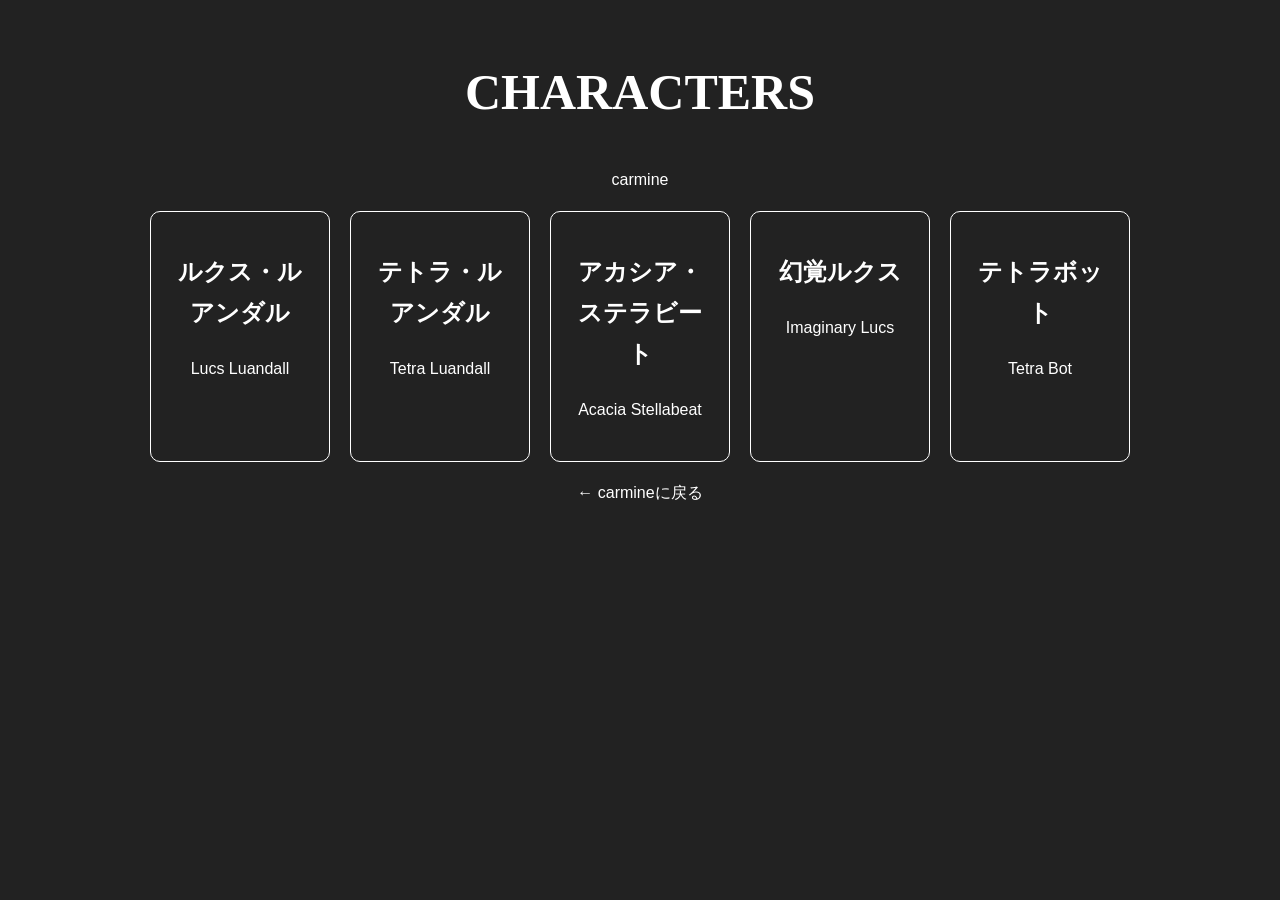
<file: carmine-characters.html>
<!DOCTYPE html>

<html lang="ja">

<head>
    <meta charset="UTF-8">
    <link rel="icon" type="image/png" href="favicon.png">
    <title>Characters - carmine</title>
    <link rel="stylesheet" href="style.css">
</head>

<body data-work="carmine">

 <h1>CHARACTERS</h1>

    <p>carmine</p>

    <div class="character-list" id="character-list">
    </div>

    <p>
     <a href="carmine.html">← carmineに戻る</a>
    </p>

 <script src="script.js"></script>

</body>

</html>
</file>
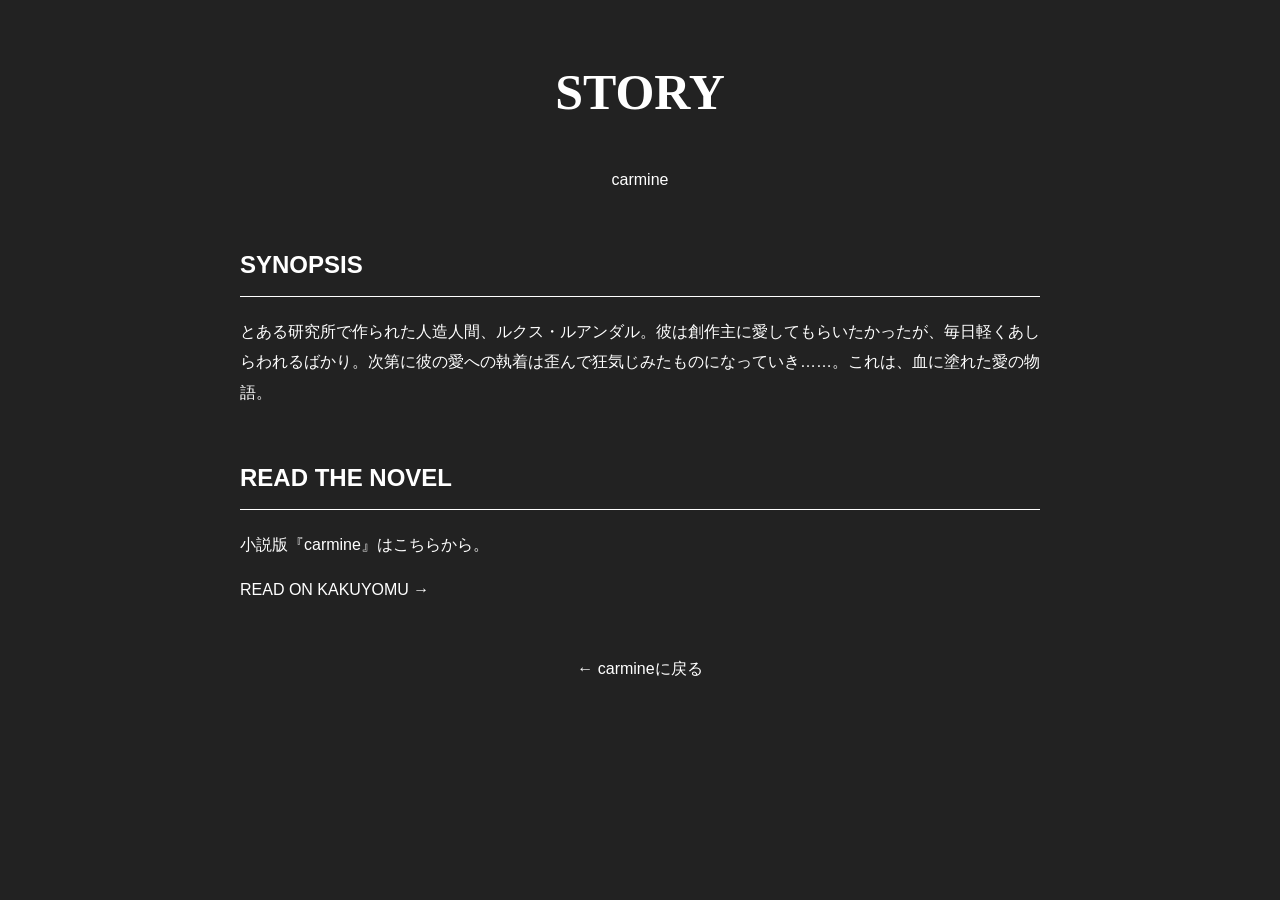
<file: carmine-story.html>
<!DOCTYPE html>

<html lang="ja">
<head>
    <meta charset="UTF-8">
    <link rel="icon" type="image/png" href="favicon.png">
    <meta name="viewport" content="width=device-width, initial-scale=1.0">
    <title>Story - carmine</title>
    <link rel="stylesheet" href="style.css">
</head>

<body>
    <header>
        <h1>STORY</h1>
        <p>carmine</p>
    </header>

<main>
    <section>
        <h2>SYNOPSIS</h2>
        <p>
            とある研究所で作られた人造人間、ルクス・ルアンダル。彼は創作主に愛してもらいたかったが、毎日軽くあしらわれるばかり。次第に彼の愛への執着は歪んで狂気じみたものになっていき……。これは、血に塗れた愛の物語。
        </p>
    </section>

    <section class="novel-link">
        <h2>READ THE NOVEL</h2>
        <p>小説版『carmine』はこちらから。</p>

        <a
            href="https://kakuyomu.jp/works/822139843831273115"
            target="_blank"
            rel="noopener noreferrer"
        >
            READ ON KAKUYOMU →
        </a>
    </section>

    <p>
        <a href="carmine.html">← carmineに戻る</a>
    </p>
</main>

</body>
</html>
</file>
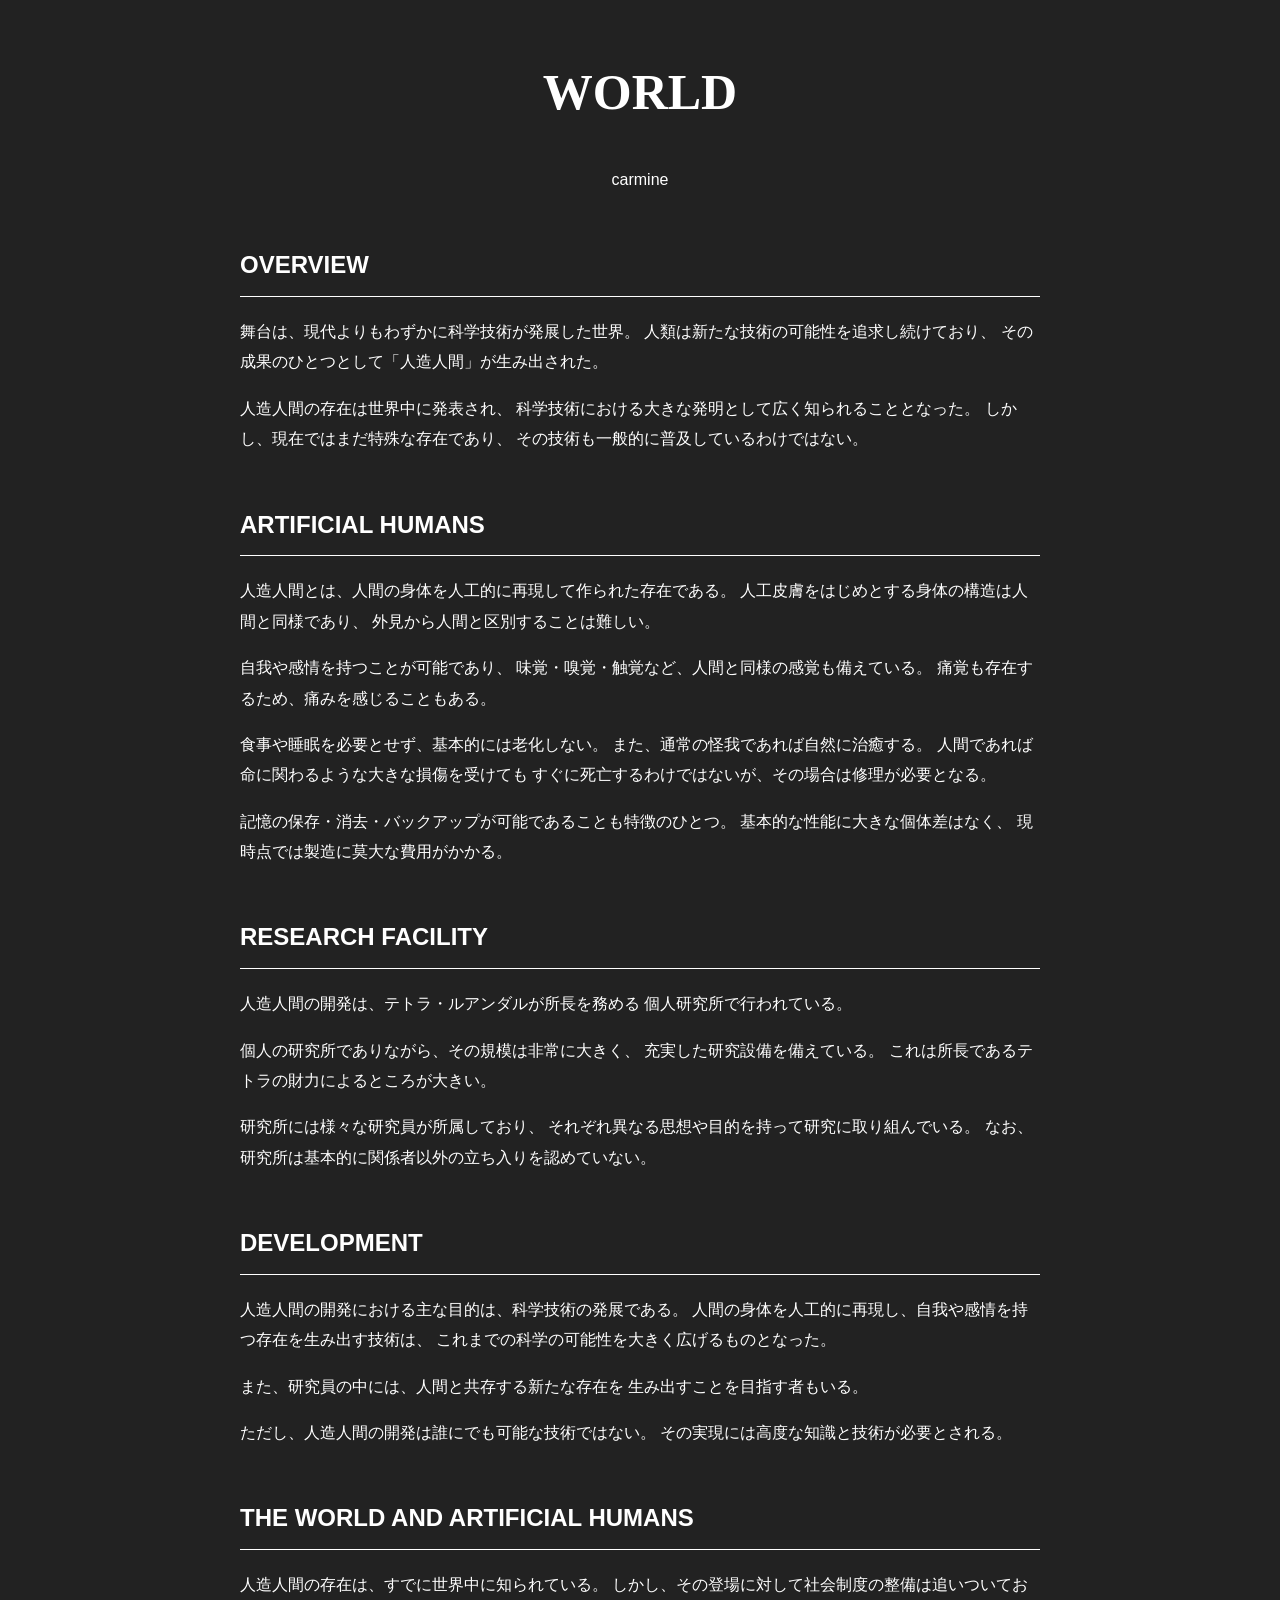
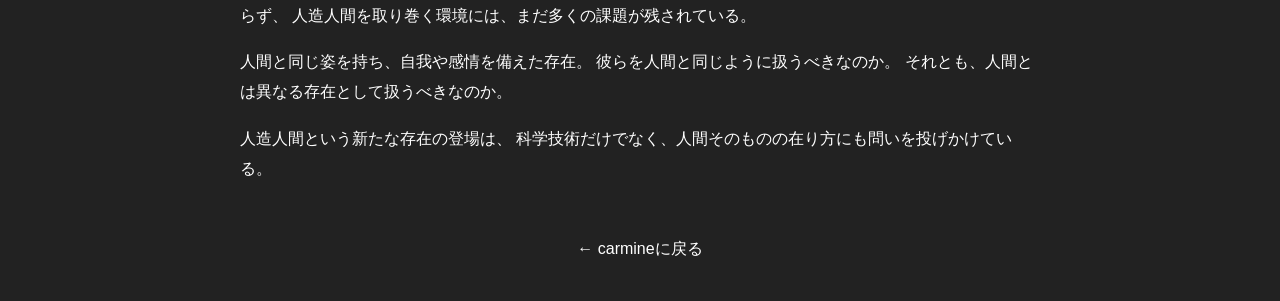
<file: carmine-world.html>
<!DOCTYPE html>
<html lang="ja">
<head>
    <meta charset="UTF-8">
    <link rel="icon" type="image/png" href="favicon.png">
    <meta name="viewport" content="width=device-width, initial-scale=1.0">
    <title>World - carmine</title>
    <link rel="stylesheet" href="style.css">
</head>

<body>
    <header>
        <h1>WORLD</h1>
        <p>carmine</p>
    </header>

    <main>

        <section>
            <h2>OVERVIEW</h2>
            <p>
                舞台は、現代よりもわずかに科学技術が発展した世界。
                人類は新たな技術の可能性を追求し続けており、
                その成果のひとつとして「人造人間」が生み出された。
            </p>
            <p>
                人造人間の存在は世界中に発表され、
                科学技術における大きな発明として広く知られることとなった。
                しかし、現在ではまだ特殊な存在であり、
                その技術も一般的に普及しているわけではない。
            </p>
        </section>

        <section>
            <h2>ARTIFICIAL HUMANS</h2>
            <p>
                人造人間とは、人間の身体を人工的に再現して作られた存在である。
                人工皮膚をはじめとする身体の構造は人間と同様であり、
                外見から人間と区別することは難しい。
            </p>
            <p>
                自我や感情を持つことが可能であり、
                味覚・嗅覚・触覚など、人間と同様の感覚も備えている。
                痛覚も存在するため、痛みを感じることもある。
            </p>
            <p>
                食事や睡眠を必要とせず、基本的には老化しない。
                また、通常の怪我であれば自然に治癒する。
                人間であれば命に関わるような大きな損傷を受けても
                すぐに死亡するわけではないが、その場合は修理が必要となる。
            </p>
            <p>
                記憶の保存・消去・バックアップが可能であることも特徴のひとつ。
                基本的な性能に大きな個体差はなく、
                現時点では製造に莫大な費用がかかる。
            </p>
        </section>

        <section>
            <h2>RESEARCH FACILITY</h2>
            <p>
                人造人間の開発は、テトラ・ルアンダルが所長を務める
                個人研究所で行われている。
            </p>
            <p>
                個人の研究所でありながら、その規模は非常に大きく、
                充実した研究設備を備えている。
                これは所長であるテトラの財力によるところが大きい。
            </p>
            <p>
                研究所には様々な研究員が所属しており、
                それぞれ異なる思想や目的を持って研究に取り組んでいる。
                なお、研究所は基本的に関係者以外の立ち入りを認めていない。
            </p>
        </section>

        <section>
            <h2>DEVELOPMENT</h2>
            <p>
                人造人間の開発における主な目的は、科学技術の発展である。
                人間の身体を人工的に再現し、自我や感情を持つ存在を生み出す技術は、
                これまでの科学の可能性を大きく広げるものとなった。
            </p>
            <p>
                また、研究員の中には、人間と共存する新たな存在を
                生み出すことを目指す者もいる。
            </p>
            <p>
                ただし、人造人間の開発は誰にでも可能な技術ではない。
                その実現には高度な知識と技術が必要とされる。
            </p>
        </section>

        <section>
            <h2>THE WORLD AND ARTIFICIAL HUMANS</h2>
            <p>
                人造人間の存在は、すでに世界中に知られている。
                しかし、その登場に対して社会制度の整備は追いついておらず、
                人造人間を取り巻く環境には、まだ多くの課題が残されている。
            </p>
            <p>
                人間と同じ姿を持ち、自我や感情を備えた存在。
                彼らを人間と同じように扱うべきなのか。
                それとも、人間とは異なる存在として扱うべきなのか。
            </p>
            <p>
                人造人間という新たな存在の登場は、
                科学技術だけでなく、人間そのものの在り方にも問いを投げかけている。
            </p>
        </section>

        <p>
            <a href="carmine.html">← carmineに戻る</a>
        </p>

    </main>
</body>
</html>
</file>
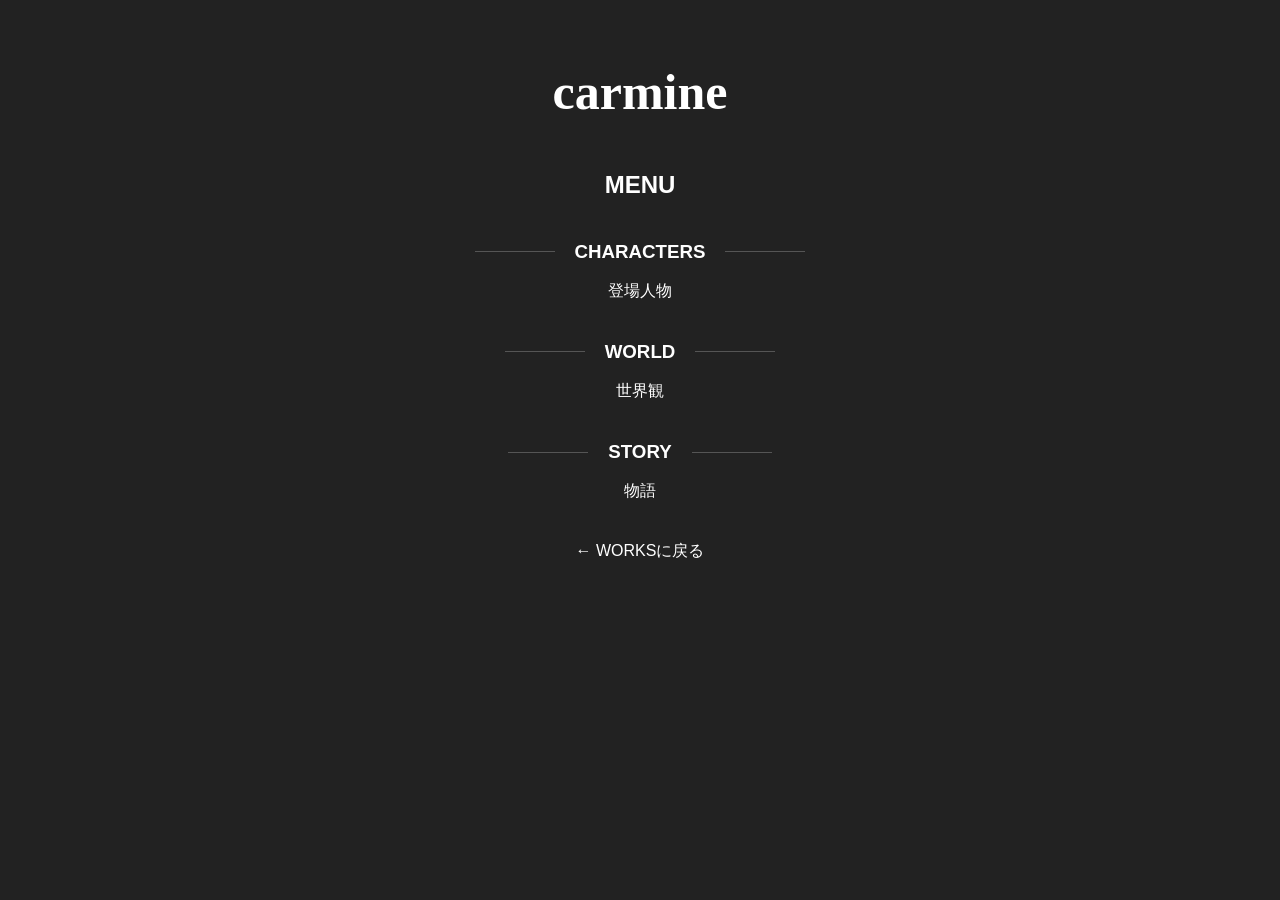
<file: carmine.html>
<!DOCTYPE html>

<html lang="ja">

<head>
    <meta charset="UTF-8">
    <link rel="icon" type="image/png" href="favicon.png">
    <title>carmine - CHARACTER ARCHIVE</title>
    <link rel="stylesheet" href="style.css">
</head>

<body>

<h1>carmine</h1>

<h2>MENU</h2>

<div class="menu-list">

    <div class="menu-card">
        <a href="carmine-characters.html">

            <div class="menu-title">
                 <span></span>
                <h3>CHARACTERS</h3>
                <span></span>
            </div>

            <p>登場人物</p>

        </a>
    </div>

    <div class="menu-card">
        <a href="carmine-world.html">

            <div class="menu-title">
                 <span></span>
                <h3>WORLD</h3>
                <span></span>
            </div>

            <p>世界観</p>

        </a>
    </div>

    <div class="menu-card">
        <a href="carmine-story.html">

            <div class="menu-title">
                 <span></span>
                <h3>STORY</h3>
                <span></span>
            </div>

            <p>物語</p>

        </a>
    </div>

</div>

<p>
    <a href="index.html">← WORKSに戻る</a>
</p>

</body>

</html>
</file>
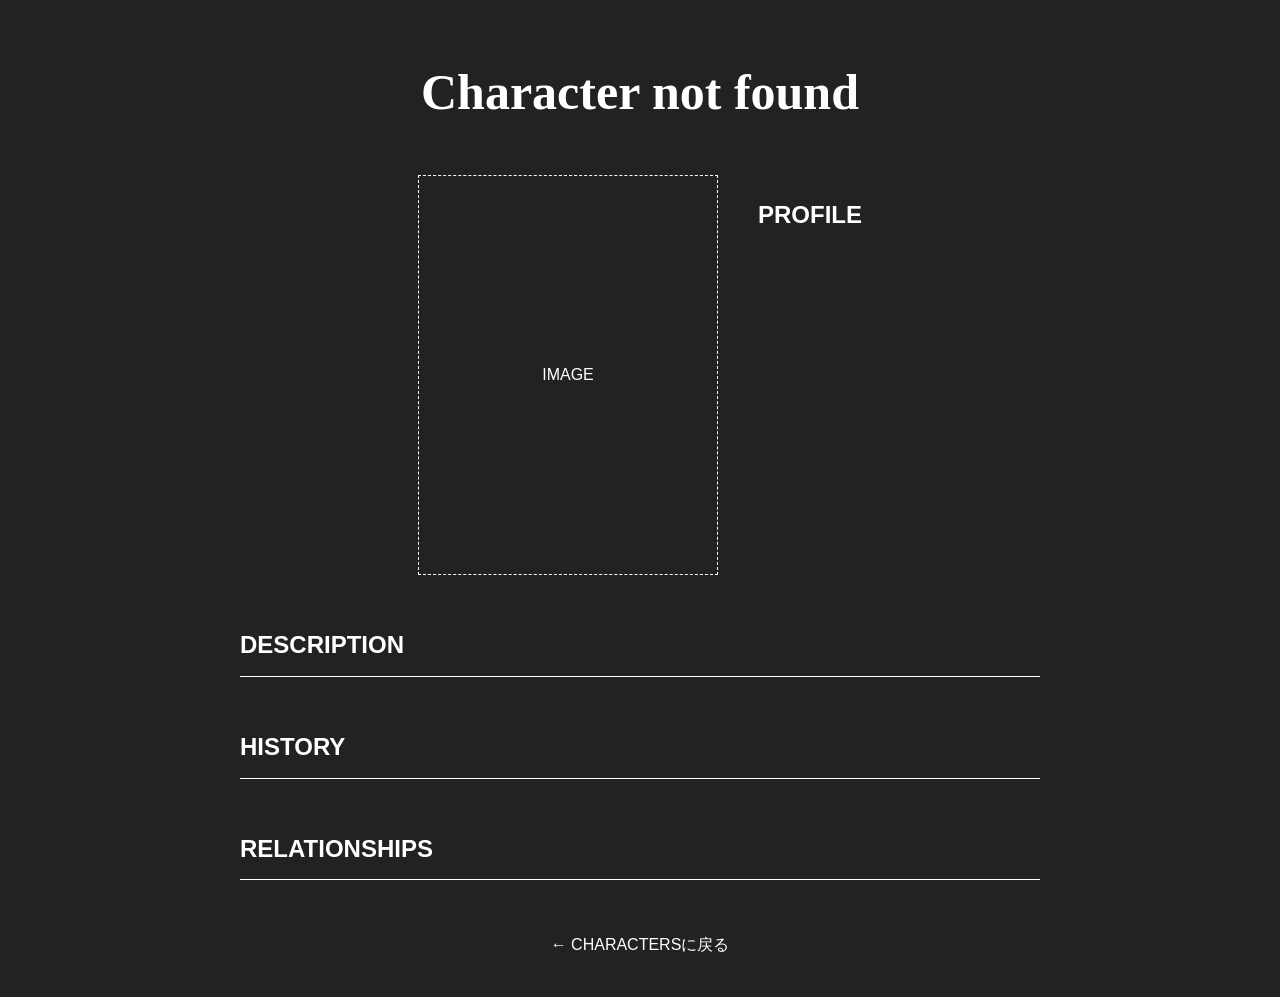
<file: character.html>
<!DOCTYPE html>
<html lang="ja">

<head>
    <meta charset="UTF-8">
    <link rel="icon" type="image/png" href="favicon.png">
    <meta name="viewport" content="width=device-width, initial-scale=1.0">

    <title>CHARACTER - CHARACTER ARCHIVE</title>

    <link rel="stylesheet" href="style.css">
</head>

<body>

    <h1 id="character-name">CHARACTER</h1>

    <p id="character-english-name"></p>

    <div class="character-profile">

        <div class="profile-image">
            IMAGE
        </div>

        <div class="profile-info">

            <h2>PROFILE</h2>

            <dl id="character-profile">
            </dl>

        </div>

    </div>

    <section>
        <h2>DESCRIPTION</h2>
        <p id="character-description"></p>
    </section>

    <section>
        <h2>HISTORY</h2>
        <p id="character-history"></p>
    </section>

    <section>
        <h2>RELATIONSHIPS</h2>
        <p id="character-relationships"></p>
    </section>

    <p>
        <p><a id="back-link" href="index.html">← CHARACTERSに戻る</a></p>
    </p>

    <script src="characters.js"></script>
    <script src="character-page.js"></script>

</body>

</html>
</file>
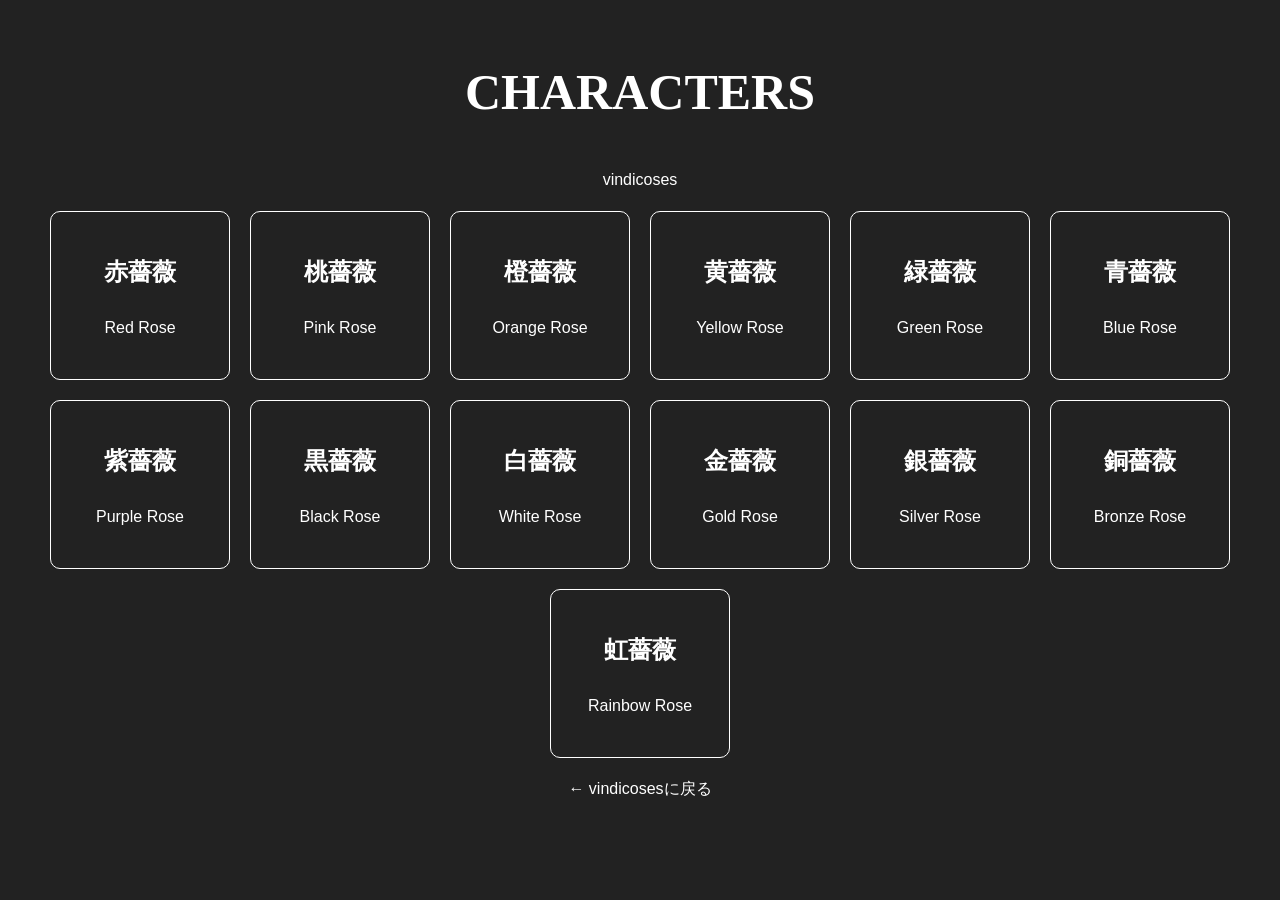
<file: vindicoses-characters.html>
<!DOCTYPE html>

<html lang="ja">

<head>
    <meta charset="UTF-8">
    <link rel="icon" type="image/png" href="favicon.png">
    <title>Characters - vindicoses</title>
    <link rel="stylesheet" href="style.css">
</head>

<body data-work="vindicoses">

 <h1>CHARACTERS</h1>

    <p>vindicoses</p>

    <div class="character-list" id="character-list">
    </div>

    <p>
     <a href="vindicoses.html">← vindicosesに戻る</a>
    </p>

 <script src="script.js"></script>

</body>

</html>
</file>
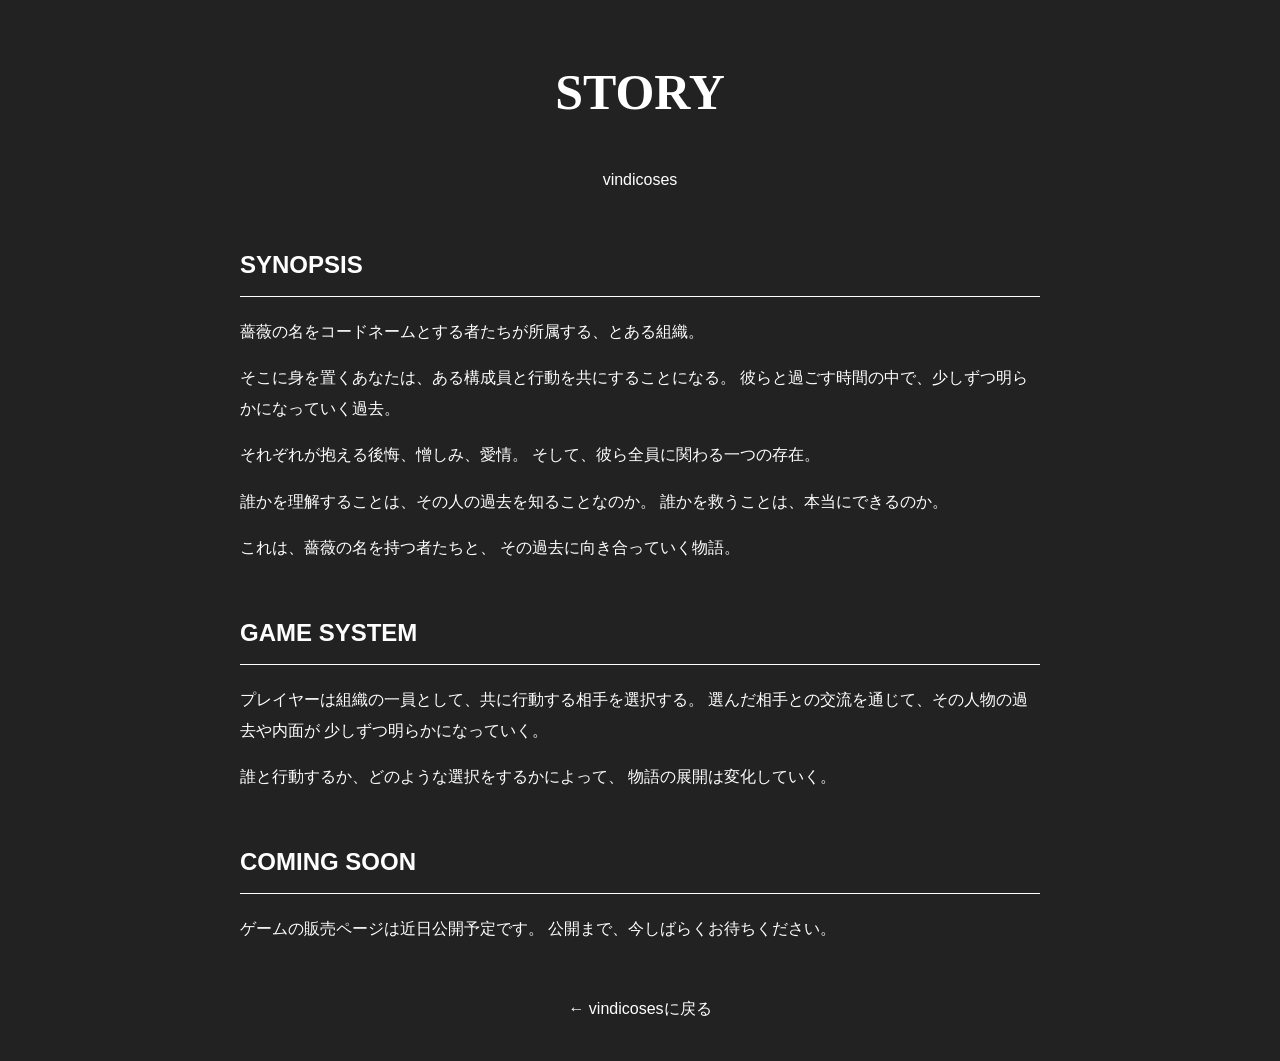
<file: vindicoses-story.html>
<!DOCTYPE html>
<html lang="ja">
<head>
    <meta charset="UTF-8">
    <link rel="icon" type="image/png" href="favicon.png">
    <meta name="viewport" content="width=device-width, initial-scale=1.0">
    <title>Story - vindicoses</title>
    <link rel="stylesheet" href="style.css">
</head>

<body>
    <header>
        <h1>STORY</h1>
        <p>vindicoses</p>
    </header>

    <main>

        <section>
            <h2>SYNOPSIS</h2>
            <p>
                薔薇の名をコードネームとする者たちが所属する、とある組織。
            </p>
            <p>
                そこに身を置くあなたは、ある構成員と行動を共にすることになる。
                彼らと過ごす時間の中で、少しずつ明らかになっていく過去。
            </p>
            <p>
                それぞれが抱える後悔、憎しみ、愛情。
                そして、彼ら全員に関わる一つの存在。
            </p>
            <p>
                誰かを理解することは、その人の過去を知ることなのか。
                誰かを救うことは、本当にできるのか。
            </p>
            <p>
                これは、薔薇の名を持つ者たちと、
                その過去に向き合っていく物語。
            </p>
        </section>

        <section>
            <h2>GAME SYSTEM</h2>
            <p>
                プレイヤーは組織の一員として、共に行動する相手を選択する。
                選んだ相手との交流を通じて、その人物の過去や内面が
                少しずつ明らかになっていく。
            </p>
            <p>
                誰と行動するか、どのような選択をするかによって、
                物語の展開は変化していく。
            </p>
        </section>

        <section class="release-info">
            <h2>COMING SOON</h2>
            <p>
                ゲームの販売ページは近日公開予定です。
                公開まで、今しばらくお待ちください。
            </p>
        </section>

        <p>
            <a href="vindicoses.html">← vindicosesに戻る</a>
        </p>

    </main>
</body>
</html>
</file>
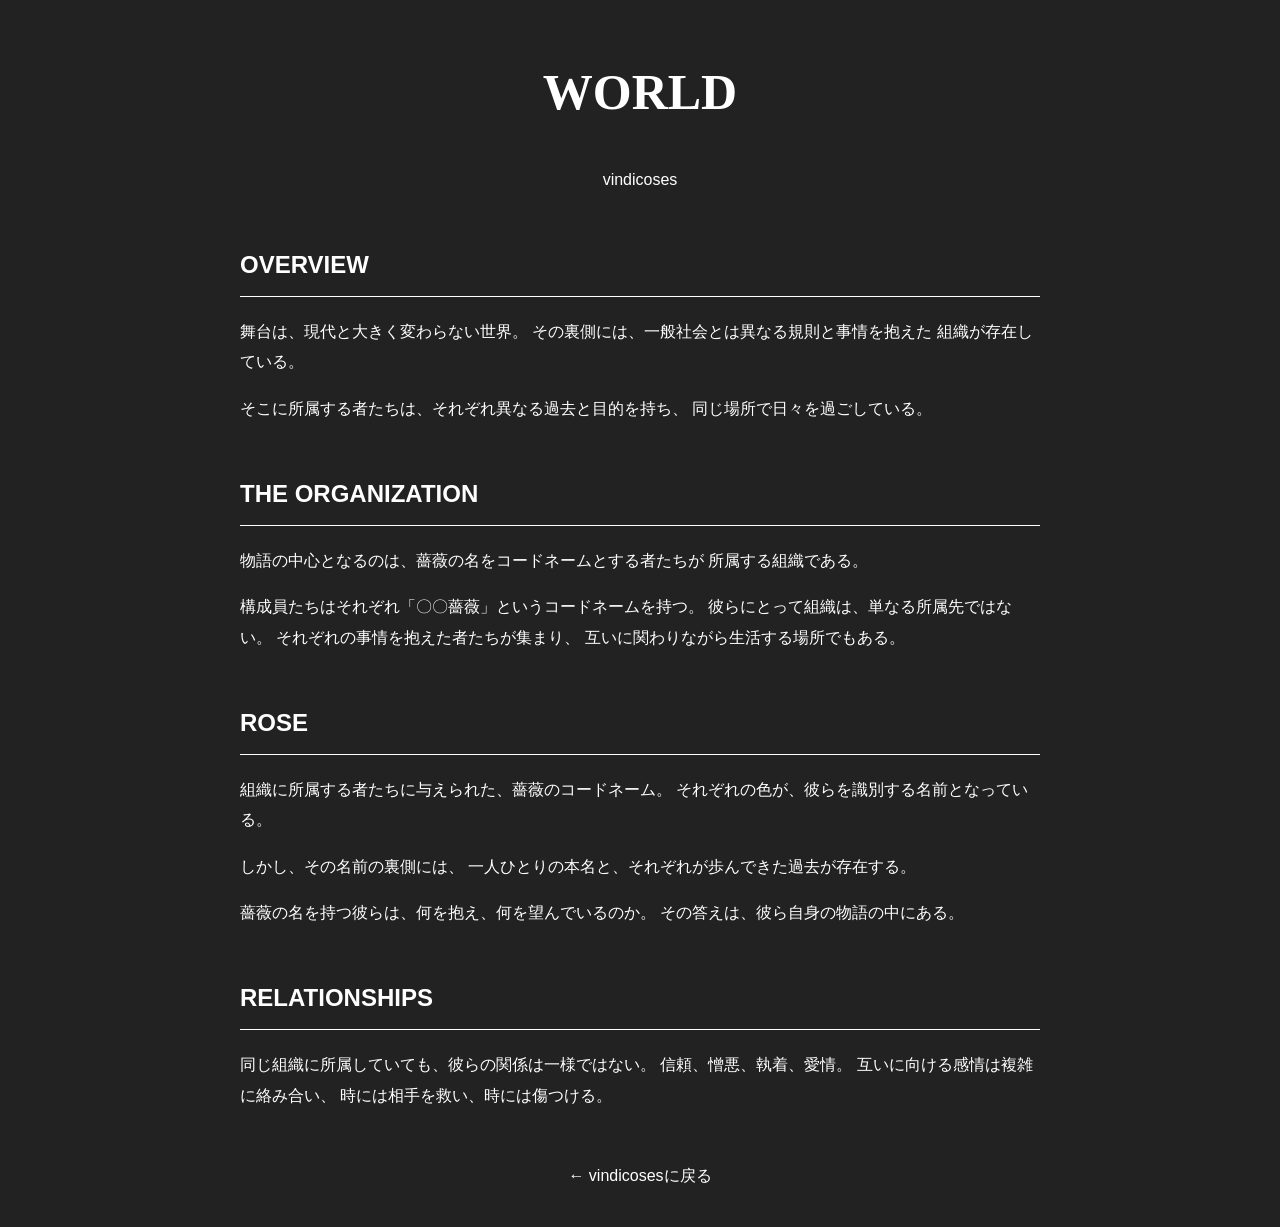
<file: vindicoses-world.html>
<!DOCTYPE html>
<html lang="ja">
<head>
    <meta charset="UTF-8">
    <link rel="icon" type="image/png" href="favicon.png">
    <meta name="viewport" content="width=device-width, initial-scale=1.0">
    <title>World - vindicoses</title>
    <link rel="stylesheet" href="style.css">
</head>

<body>
    <header>
        <h1>WORLD</h1>
        <p>vindicoses</p>
    </header>

    <main>

        <section>
            <h2>OVERVIEW</h2>
            <p>
                舞台は、現代と大きく変わらない世界。
                その裏側には、一般社会とは異なる規則と事情を抱えた
                組織が存在している。
            </p>
            <p>
                そこに所属する者たちは、それぞれ異なる過去と目的を持ち、
                同じ場所で日々を過ごしている。
            </p>
        </section>

        <section>
            <h2>THE ORGANIZATION</h2>
            <p>
                物語の中心となるのは、薔薇の名をコードネームとする者たちが
                所属する組織である。
            </p>
            <p>
                構成員たちはそれぞれ「〇〇薔薇」というコードネームを持つ。
                彼らにとって組織は、単なる所属先ではない。
                それぞれの事情を抱えた者たちが集まり、
                互いに関わりながら生活する場所でもある。
            </p>
        </section>

        <section>
            <h2>ROSE</h2>
            <p>
                組織に所属する者たちに与えられた、薔薇のコードネーム。
                それぞれの色が、彼らを識別する名前となっている。
            </p>
            <p>
                しかし、その名前の裏側には、
                一人ひとりの本名と、それぞれが歩んできた過去が存在する。
            </p>
            <p>
                薔薇の名を持つ彼らは、何を抱え、何を望んでいるのか。
                その答えは、彼ら自身の物語の中にある。
            </p>
        </section>

        <section>
            <h2>RELATIONSHIPS</h2>
            <p>
                同じ組織に所属していても、彼らの関係は一様ではない。
                信頼、憎悪、執着、愛情。
                互いに向ける感情は複雑に絡み合い、
                時には相手を救い、時には傷つける。
            </p>
        </section>

        <p>
            <a href="vindicoses.html">← vindicosesに戻る</a>
        </p>

    </main>
</body>
</html>
</file>
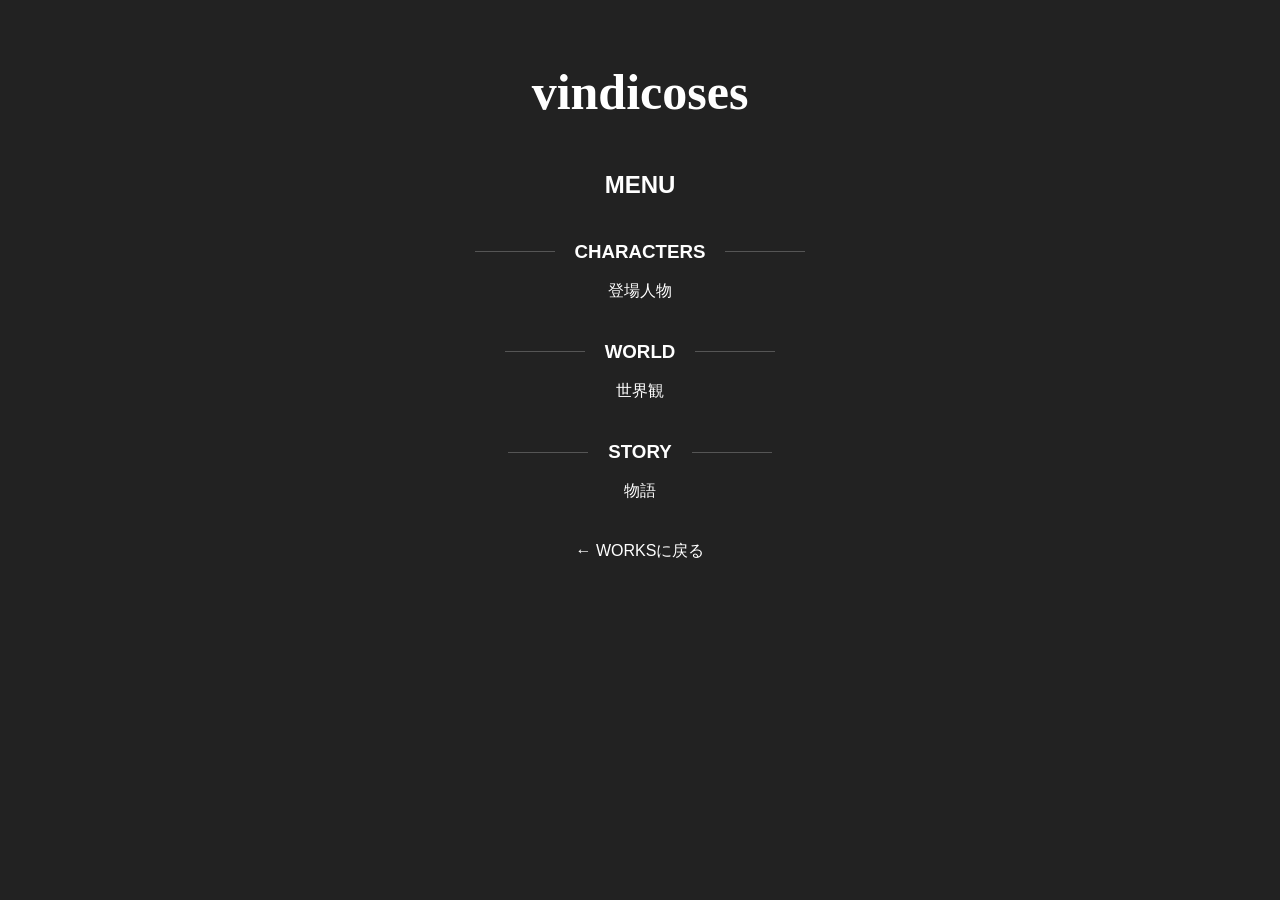
<file: vindicoses.html>
<!DOCTYPE html>

<html lang="ja">

<head>
    <meta charset="UTF-8">
    <link rel="icon" type="image/png" href="favicon.png">
    <title>vindicoses - CHARACTER ARCHIVE</title>
    <link rel="stylesheet" href="style.css">
</head>

<body>

<h1>vindicoses</h1>

<h2>MENU</h2>

<div class="menu-list">

    <div class="menu-card">
        <a href="vindicoses-characters.html">

            <div class="menu-title">
                 <span></span>
                <h3>CHARACTERS</h3>
                <span></span>
            </div>

            <p>登場人物</p>

        </a>
    </div>

    <div class="menu-card">
        <a href="vindicoses-world.html">

            <div class="menu-title">
                 <span></span>
                <h3>WORLD</h3>
                <span></span>
            </div>

            <p>世界観</p>

        </a>
    </div>

    <div class="menu-card">
        <a href="vindicoses-story.html">

            <div class="menu-title">
                 <span></span>
                <h3>STORY</h3>
                <span></span>
            </div>

            <p>物語</p>

        </a>
    </div>

</div>

<p>
    <a href="index.html">← WORKSに戻る</a>
</p>

</body>

</html>
</file>
<file: style.css>
/* =========================
   基本設定
========================= */

* {
    box-sizing: border-box;
}

body {
    background-color: #222;
    color: white;
    text-align: center;
    margin: 0;
    padding: 20px;
    font-family: sans-serif;
    line-height: 1.7;

    animation: pageFadeIn 0.5s ease;
}

h1 {
    font-family: "Ballet", cursive;
    font-size: 50px;
    margin: 30px 0;
}

h2 {
    font-size: 24px;
}

p {
    line-height: 1.9;
}

a {
    color: white;
    text-decoration: none;
}

a:hover {
    color: #ff6699;
}

#character-history {
    white-space: pre-wrap;
}

/* =========================
   WORK LIST
========================= */

.work-list {
    display: flex;
    justify-content: center;
    gap: 20px;
    flex-wrap: wrap;
}

.work-card {
    width: 250px;
    padding: 30px;
    border: 1px solid white;
    border-radius: 10px;

    transition: transform 0.2s ease;
}

.work-card:hover,
.character-card:hover {
    transform: scale(1.05);
}


/* =========================
   CHARACTER LIST
========================= */

.character-list {
    display: flex;
    justify-content: center;
    gap: 20px;
    flex-wrap: wrap;
}

.character-card {
    width: 180px;
    padding: 20px;
    border: 1px solid white;
    border-radius: 10px;

    transition: transform 0.2s ease;
}

.character-image {
    width: 100%;
    height: 250px;
    border: 1px dashed white;

    display: flex;
    justify-content: center;
    align-items: center;

    margin-bottom: 15px;
}


/* =========================
   CHARACTER PROFILE
========================= */

.character-profile {
    display: flex;
    justify-content: center;
    align-items: flex-start;
    gap: 40px;
    margin: 40px auto;
    max-width: 900px;
}

.profile-image {
    width: 300px;
    max-width: 100%;
    height: 400px;

    border: 1px dashed white;

    display: flex;
    justify-content: center;
    align-items: center;

    flex-shrink: 0;
}

.profile-info {
    text-align: left;
    min-width: 0;
}

.profile-info dt {
    font-weight: bold;
    margin-top: 15px;
}

.profile-info dd {
    margin-left: 20px;
    overflow-wrap: anywhere;
}


/* =========================
   SECTION
========================= */

section {
    width: 100%;
    max-width: 800px;
    margin: 50px auto;
    text-align: left;
}

section h2 {
    border-bottom: 1px solid white;
    padding-bottom: 10px;
}


/* =========================
   MENU CARD
========================= */

.menu-card {
    width: 80%;
    max-width: 900px;
    margin: 30px auto;
    text-align: center;
}

.menu-card a {
    display: block;
    color: white;
    text-decoration: none;
}

.menu-title {
    display: flex;
    align-items: center;
    justify-content: center;
    gap: 20px;
}

.menu-title span {
    display: block;
    width: 80px;
    height: 1px;
    background-color: #555;

    transition: width 0.3s ease;
}

.menu-title h3 {
    margin: 0;
    white-space: nowrap;
    transition: color 0.3s ease;
}

.menu-card p {
    margin: 8px 0 0;
    transition: color 0.3s ease;
}

.menu-card:hover .menu-title span {
    width: 200px;
}

.menu-card:hover .menu-title h3,
.menu-card:hover p {
    color: #ff6699;
}


/* =========================
   ANIMATION
========================= */

@keyframes pageFadeIn {
    from {
        opacity: 0;
    }

    to {
        opacity: 1;
    }
}


/* =========================
   TABLET
========================= */

@media (max-width: 900px) {

    .character-profile {
        gap: 25px;
        margin: 30px auto;
    }

    .profile-image {
        width: 250px;
        height: 350px;
    }

}


/* =========================
   SMARTPHONE
========================= */

@media (max-width: 600px) {

    body {
        padding: 20px;
    }

    h1 {
        font-size: 44px;
        margin: 35px 0;
    }

    h2 {
        font-size: 25px;
    }

    p {
        font-size: 17px;
    }

    /* WORK */
    .work-list {
        flex-direction: column;
        align-items: center;
        gap: 20px;
    }

    .work-card {
        width: 100%;
        max-width: 400px;
        padding: 25px;
    }

    /* CHARACTER LIST */
    .character-list {
        display: grid;
        grid-template-columns: repeat(2, minmax(0, 1fr));
        gap: 15px;
    }

    .character-card {
        width: 100%;
        padding: 12px;
    }

    .character-image {
        height: 200px;
    }

    /* CHARACTER PROFILE */
    .character-profile {
        flex-direction: column;
        align-items: center;
        gap: 25px;
        margin: 25px auto;
    }

    .profile-image {
        width: 100%;
        max-width: 320px;
        height: 400px;
    }

    .profile-info {
        width: 100%;
        max-width: 400px;
    }

    /* SECTION */
    section {
        margin: 40px auto;
    }

    /* MENU */
    .menu-card {
        width: 100%;
        max-width: 500px;
        margin: 35px auto;
    }

    .menu-title {
        gap: 15px;
    }

    .menu-title span {
        width: 55px;
    }

    .menu-title h3 {
        font-size: 21px;
    }

    .menu-card p {
        font-size: 17px;
        margin-top: 12px;
    }

    .menu-card:hover .menu-title span {
        width: 55px;
    }
}

/* 隠しキャラクター演出 */
#secret-character {
    position: fixed;
    bottom: -300px;
    left: 50%;
    transform: translateX(-50%);
    z-index: 9999;
    pointer-events: none;
}

#secret-character img {
    width: 200px;
    height: auto;
}

/* 飛び出すアニメーション */
#secret-character.show {
    animation: secretJump 1.2s ease-in-out;
}

@keyframes secretJump {
    0% {
        bottom: -300px;
    }

    25% {
        bottom: 0;
    }

    65% {
        bottom: 0;
    }

    100% {
        bottom: -300px;
    }
}
</file>
